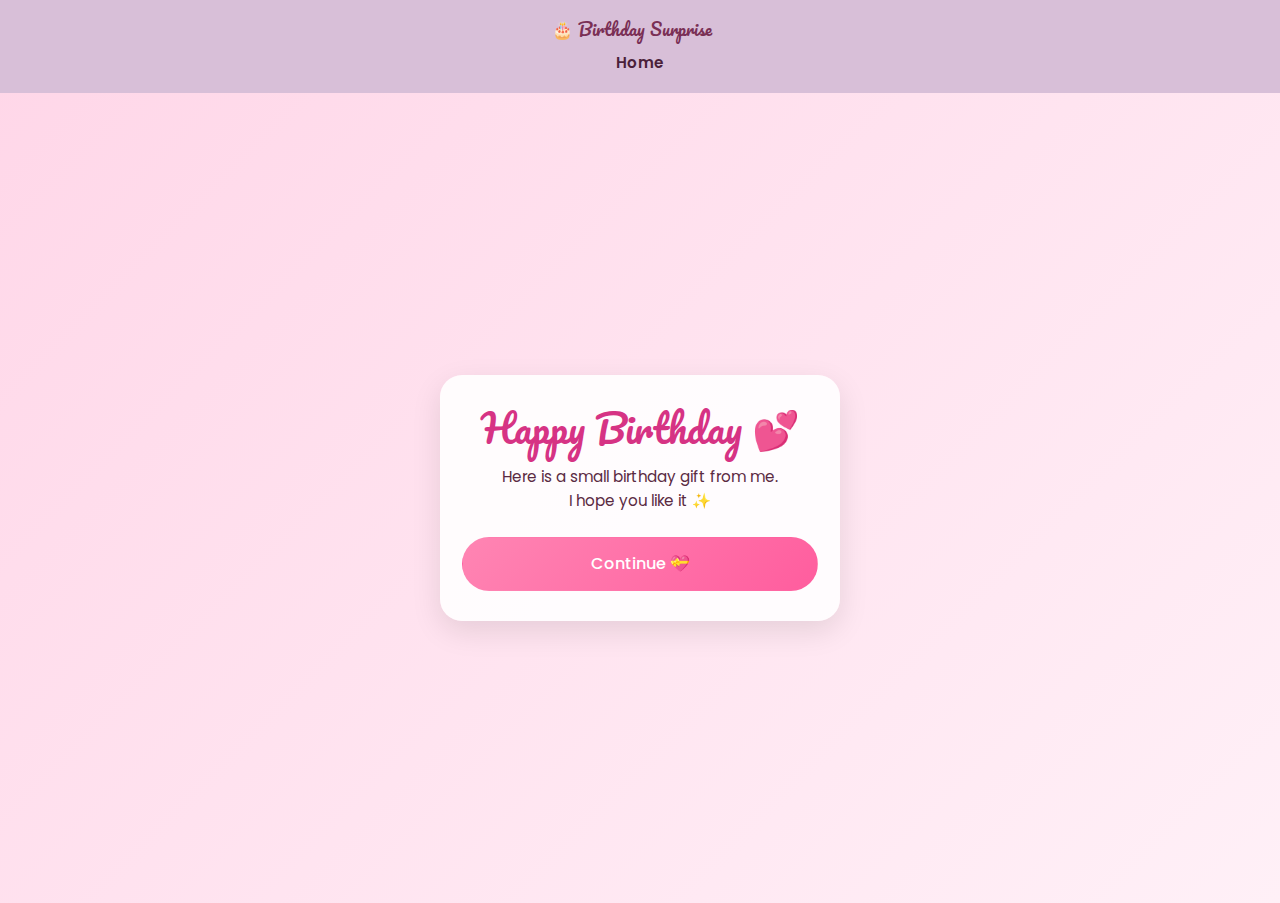
<file: index.html>
<!DOCTYPE html>
<html lang="en">

<head>
    <meta charset="UTF-8" />
    <meta name="viewport" content="width=device-width, initial-scale=1.0, viewport-fit=cover" />
    <title>Happy Birthday 💖</title>

    <!-- Bootstrap 5 -->
    <link href="https://cdn.jsdelivr.net/npm/bootstrap@5.3.3/dist/css/bootstrap.min.css" rel="stylesheet" />

    <!-- Custom CSS -->
    <link rel="stylesheet" href="./style.css" />
</head>

<body>

    <!-- Navbar -->
    <nav class="navbar bg-custom">
    <div class="container d-flex flex-column align-items-center">
        <span class="navbar-brand logo fancy-logo mb-1">
            🎂 Birthday Surprise
        </span>

        <ul class="navbar-nav d-flex flex-row justify-content-center">
            <li class="nav-item">
                <a class="nav-link nav-big" href="./index.html">Home</a>
            </li>
        </ul>
    </div>
</nav>


    <!-- Hero Section -->
    <main class="container-fluid hero d-flex align-items-center justify-content-center">
        <div class="hero-content text-center mx-3">
            <h1>Happy Birthday 💕</h1>
            <p class="subtitle">
                Here is a small birthday gift from me.<br />
                I hope you like it ✨
            </p>
            <a href="./question1.html" class="btn btn-custom">Continue 💝</a>
        </div>
    </main>

</body>

</html>
</file>
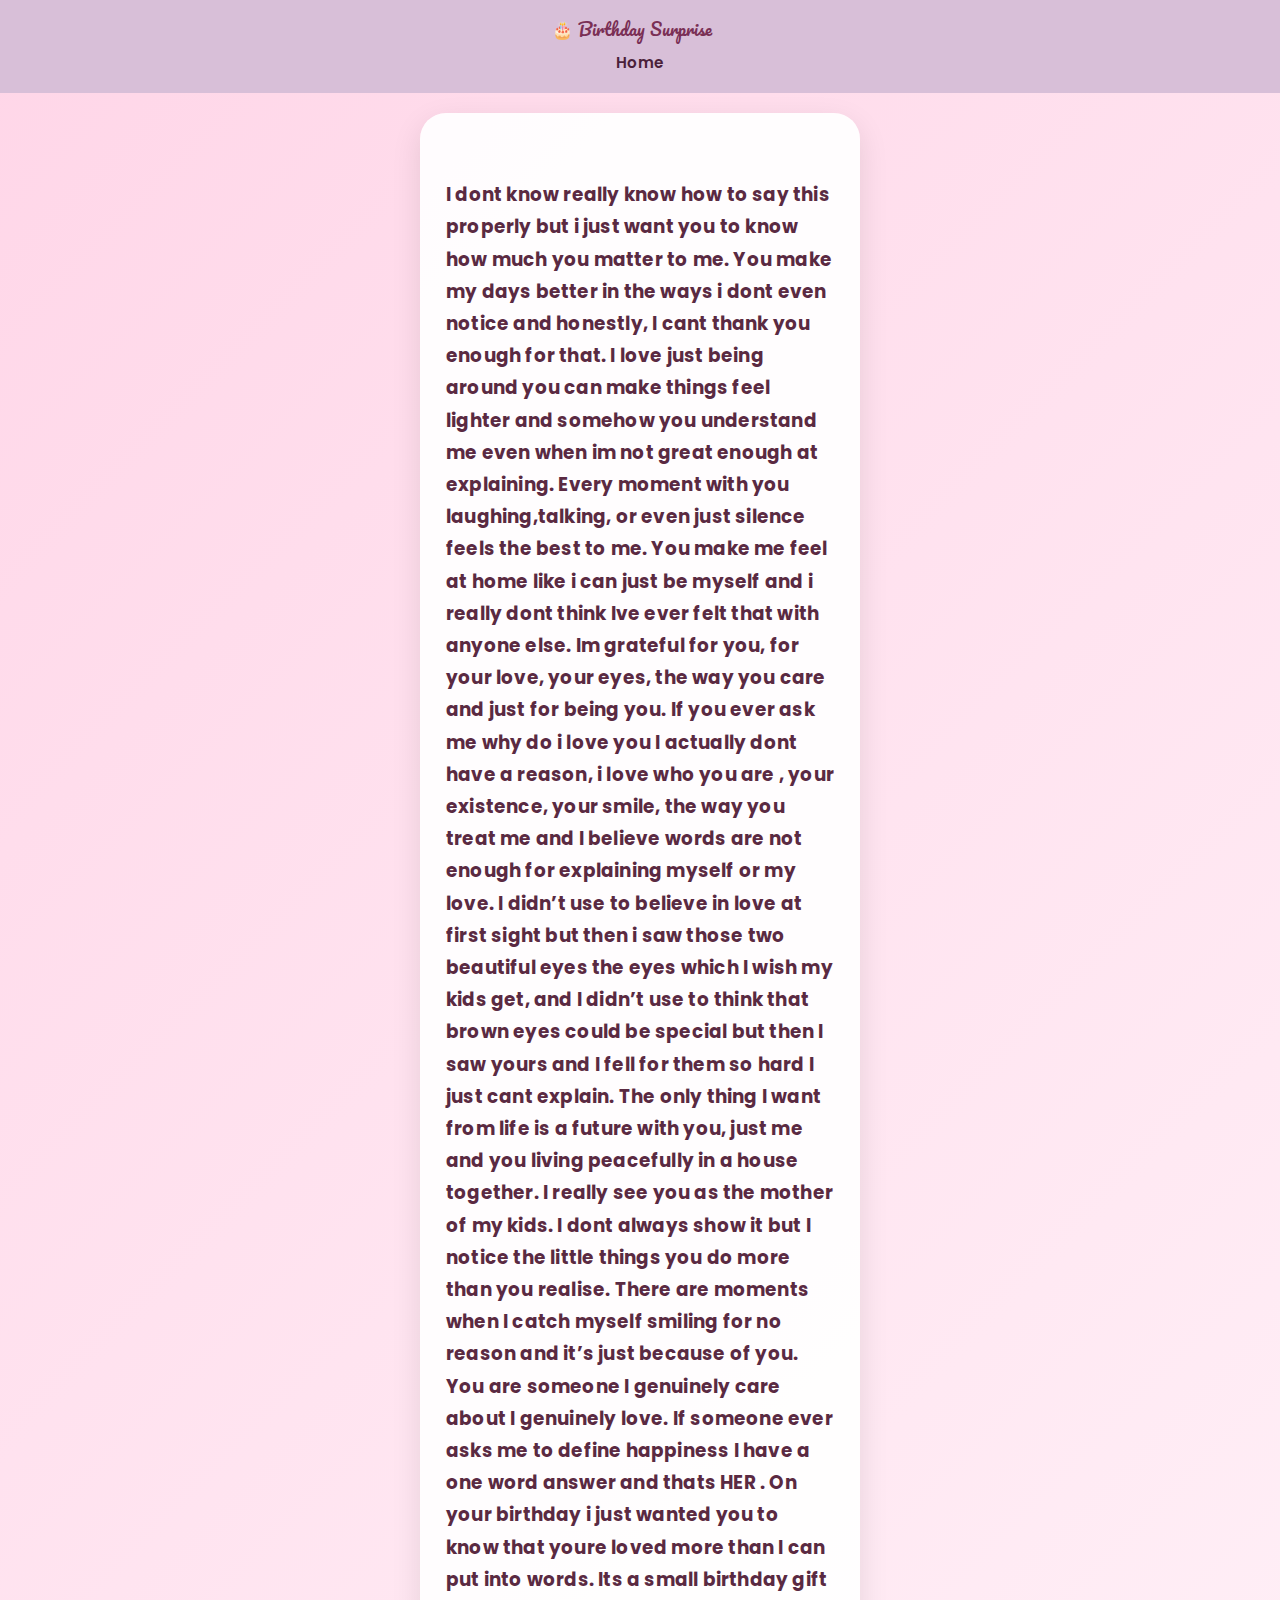
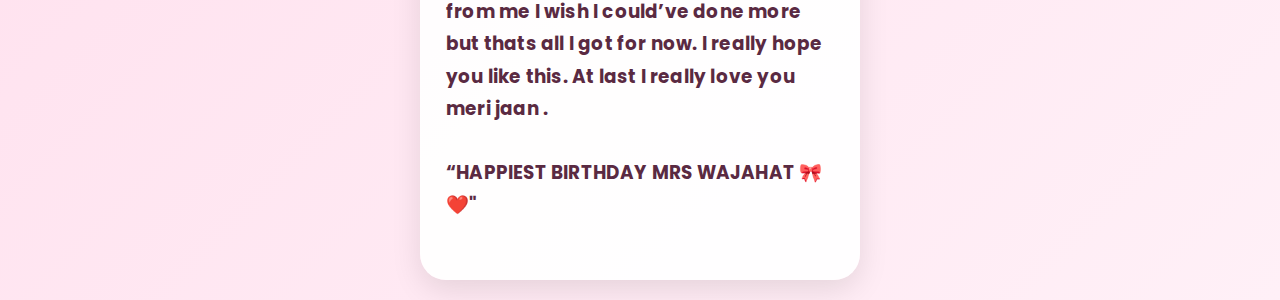
<file: final.html>
<!DOCTYPE html>
<html lang="en">

<head>
    <meta charset="UTF-8" />
    <meta name="viewport" content="width=device-width, initial-scale=1.0, viewport-fit=cover" />
    <title>Happy Birthday 💖</title>

    <!-- Bootstrap 5 -->
    <link href="https://cdn.jsdelivr.net/npm/bootstrap@5.3.3/dist/css/bootstrap.min.css" rel="stylesheet" />

    <!-- Existing Theme CSS -->
    <link rel="stylesheet" href="./style.css" />
    <link rel="stylesheet" href="./final.css" />
</head>

<body>

    <!-- Navbar -->
    <nav class="navbar bg-custom">
        <div class="container d-flex flex-column align-items-center">
            <span class="navbar-brand logo mb-1">🎂 Birthday Surprise</span>

            <ul class="navbar-nav d-flex flex-row justify-content-center">
                <li class="nav-item">
                    <a class="nav-link nav-big" href="./index.html">Home</a>
                </li>
            </ul>
        </div>
    </nav>

    <!-- Letter Section -->
    <main class="container-fluid hero d-flex justify-content-center">
        <div class="hero-content text-center mx-3">
            <p class="subtitle text-start" style="white-space: pre-line;">
                <b>I dont know really know how to say this properly but i just want you to know how much you matter to me. You make my days better in the ways i dont even notice and honestly, I cant thank you enough for that. I love just being around you can make things feel lighter and somehow you understand me even when im not great enough at explaining. Every moment with you laughing,talking, or even just silence feels the best to me. You make me feel at home like i can just be myself and i really dont think Ive ever felt that with anyone else. Im grateful for you, for your love, your eyes, the way you care and just for being you. If you ever ask me why do i love you I actually dont have a reason, i love who you are , your existence, your smile, the way you treat me and I believe words are not enough for explaining myself or my love. I didn’t use to believe in love at first sight but then i saw those two beautiful eyes the eyes which I wish my kids get, and I didn’t use to think that brown eyes could be special but then I saw yours and I fell for them so hard I just cant explain. The only thing I want from life is a future with you, just me and you living peacefully in a house together. I really see you as the mother of my kids. I dont always show it but I notice the little things you do more than you realise. There are moments when I catch myself smiling for no reason and it’s just because of you. You are someone I genuinely care about I genuinely love. If someone ever asks me to define happiness I have a one word answer and thats HER . On your birthday i just wanted you to know that youre loved more than I can put into words. Its a small birthday gift from me I wish I could’ve done more but thats all I got for now. I really hope you like this. At last I really love you meri jaan .</b>

                <b>“HAPPIEST BIRTHDAY MRS WAJAHAT 🎀 ❤️"</b>
            </p>
        </div>
    </main>

</body>

</html>
</file>
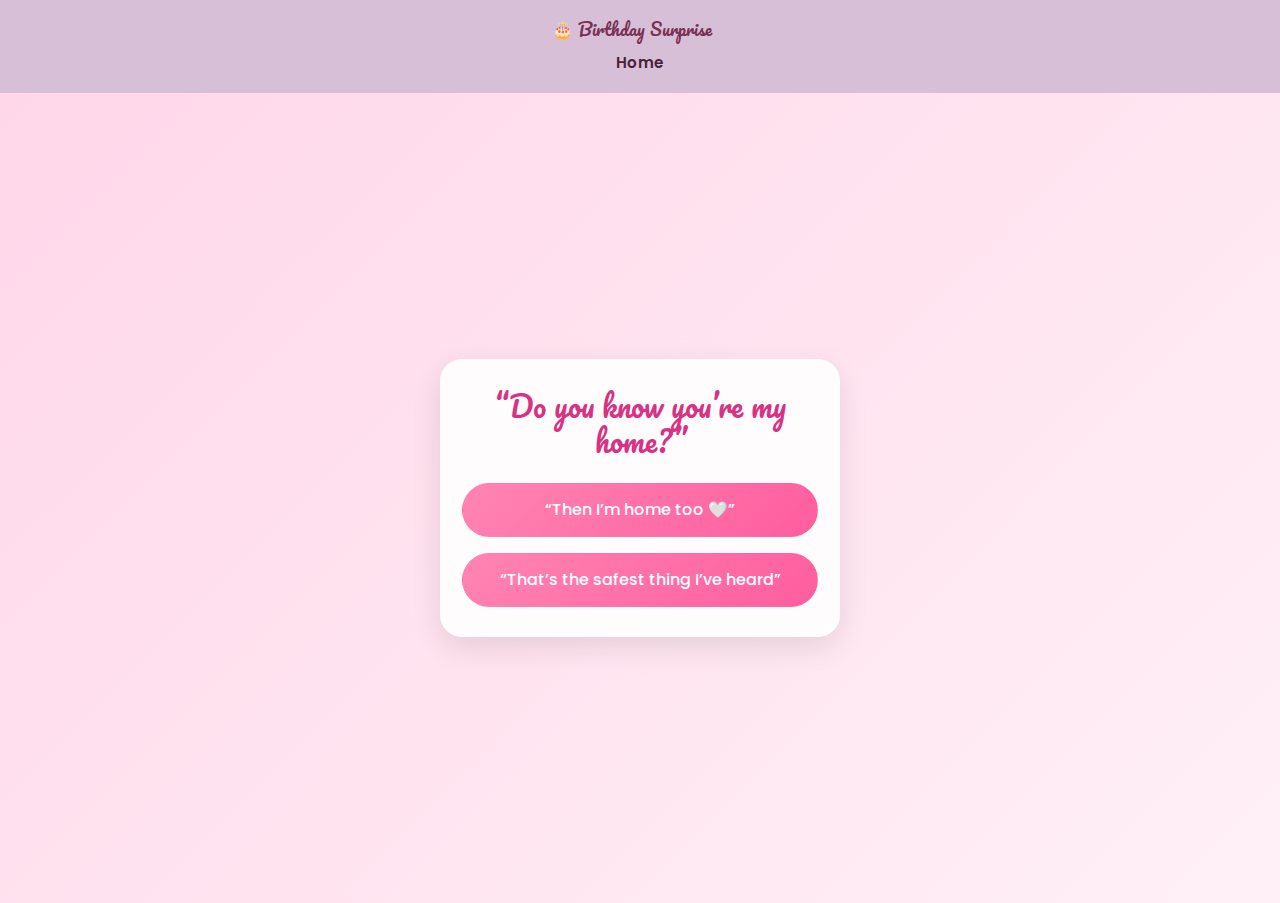
<file: question1.html>
<!DOCTYPE html>
<html lang="en">

<head>
    <meta charset="UTF-8" />
    <meta name="viewport" content="width=device-width, initial-scale=1.0, viewport-fit=cover" />
    <title>Happy Birthday 💖 - Question</title>

    <!-- Bootstrap 5 -->
    <link href="https://cdn.jsdelivr.net/npm/bootstrap@5.3.3/dist/css/bootstrap.min.css" rel="stylesheet" />

    <!-- Custom CSS -->
    <link rel="stylesheet" href="./question1.css" />
    <link rel="stylesheet" href="./style.css" />

</head>

<body>

    <!-- Navbar -->
    <nav class="navbar bg-custom">
    <div class="container d-flex flex-column align-items-center">
        <span class="navbar-brand logo fancy-logo mb-1">
            🎂 Birthday Surprise
        </span>

        <ul class="navbar-nav d-flex flex-row justify-content-center">
            <li class="nav-item">
                <a class="nav-link nav-big" href="./index.html">Home</a>
            </li>
        </ul>
    </div>
</nav>

    <!-- Question Section -->
    <main class="container-fluid hero d-flex align-items-center justify-content-center">
    <div class="hero-content text-center mx-3">
        <h2 class="question">“Do you know you’re my home?”</h2>

        <div class="d-flex justify-content-center gap-3 mt-4 flex-wrap">
            <a href="./question2.html" class="btn btn-custom answer-btn">
                “Then I’m home too 🤍”
            </a>

            <a href="./question2.html" class="btn btn-custom answer-btn">
                “That’s the safest thing I’ve heard”
            </a>
        </div>
    </div>
</main>


</body>

</html>
</file>
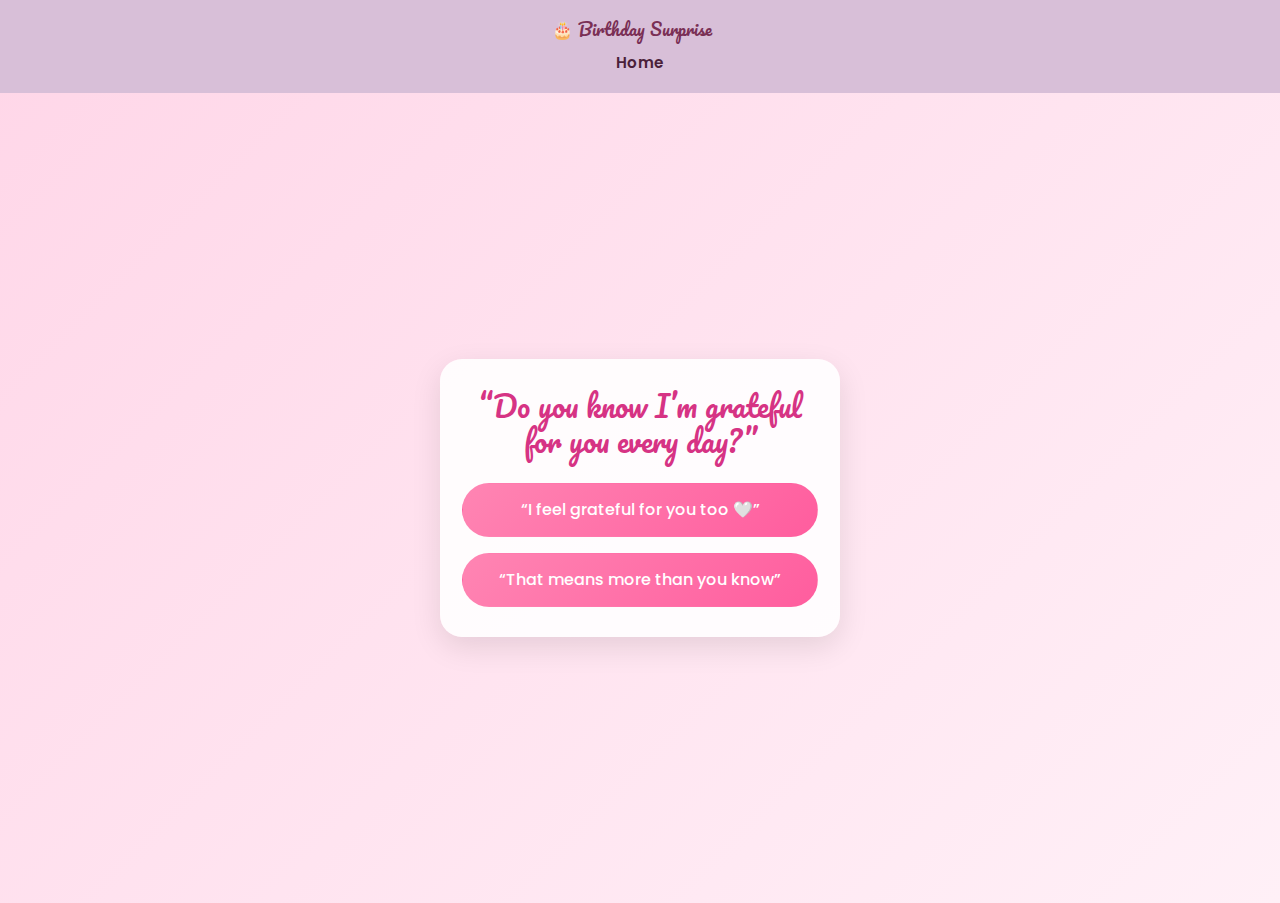
<file: question2.html>
<!DOCTYPE html>
<html lang="en">

<head>
    <meta charset="UTF-8" />
    <meta name="viewport" content="width=device-width, initial-scale=1.0, viewport-fit=cover" />
    <title>Happy Birthday 💖 - Question</title>

    <!-- Bootstrap 5 -->
    <link href="https://cdn.jsdelivr.net/npm/bootstrap@5.3.3/dist/css/bootstrap.min.css" rel="stylesheet" />

    <!-- Custom CSS -->
    <link rel="stylesheet" href="./question1.css" />
    <link rel="stylesheet" href="./style.css" />

</head>

<body>

    <!-- Navbar -->
    <nav class="navbar bg-custom">
    <div class="container d-flex flex-column align-items-center">
        <span class="navbar-brand logo fancy-logo mb-1">
            🎂 Birthday Surprise
        </span>

        <ul class="navbar-nav d-flex flex-row justify-content-center">
            <li class="nav-item">
                <a class="nav-link nav-big" href="./index.html">Home</a>
            </li>
        </ul>
    </div>
</nav>

    <!-- Question Section -->
    <main class="container-fluid hero d-flex align-items-center justify-content-center">
    <div class="hero-content text-center mx-3">
        <h2 class="question">“Do you know I’m grateful for you every day?”</h2>

        <div class="d-flex justify-content-center gap-3 mt-4 flex-wrap">
            <a href="./question3.html" class="btn btn-custom answer-btn">
                “I feel grateful for you too 🤍”
            </a>

            <a href="./question3.html" class="btn btn-custom answer-btn">
                “That means more than you know”
            </a>
        </div>
    </div>
</main>


</body>

</html>
</file>
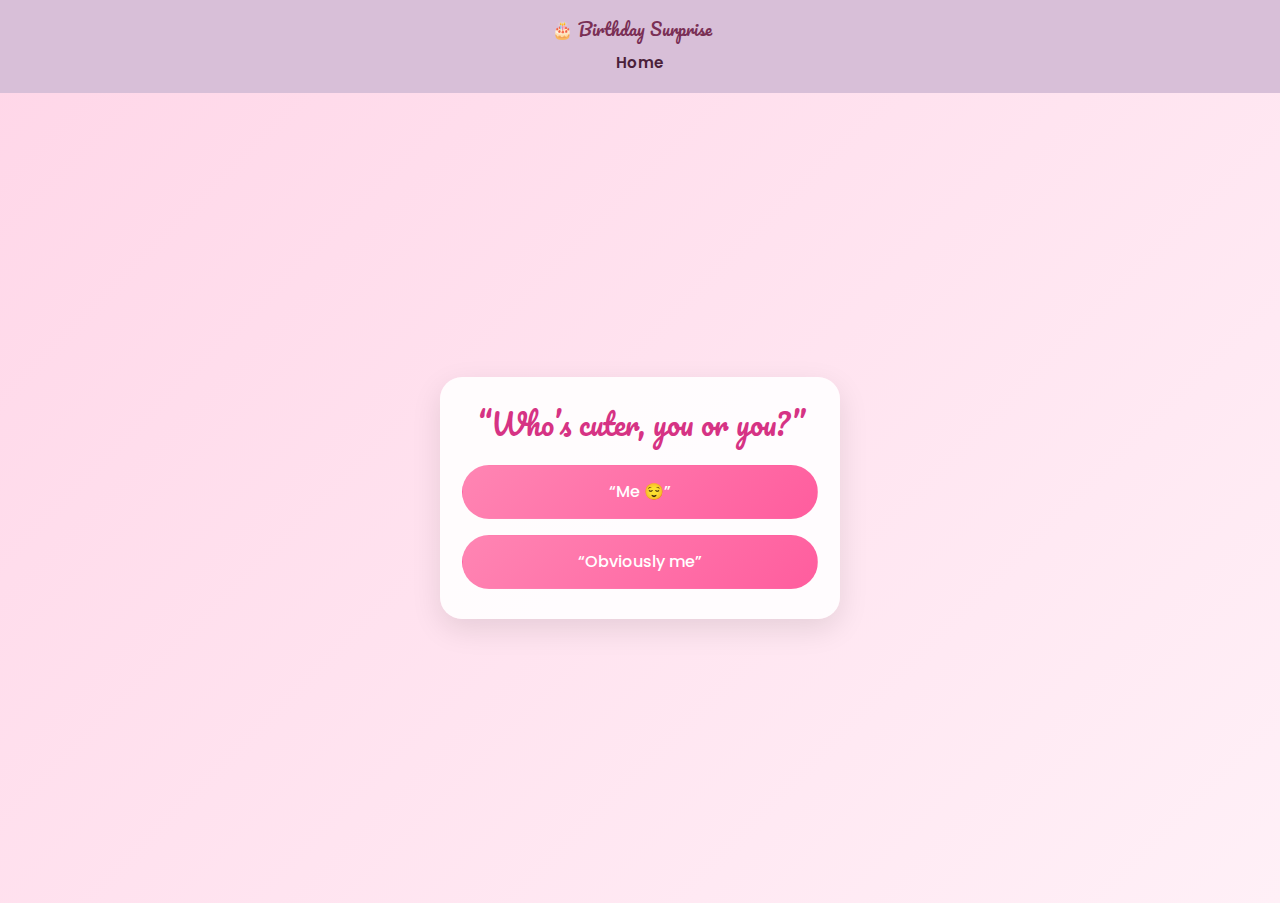
<file: question3.html>
<!DOCTYPE html>
<html lang="en">

<head>
    <meta charset="UTF-8" />
    <meta name="viewport" content="width=device-width, initial-scale=1.0, viewport-fit=cover" />
    <title>Happy Birthday 💖 - Question</title>

    <!-- Bootstrap 5 -->
    <link href="https://cdn.jsdelivr.net/npm/bootstrap@5.3.3/dist/css/bootstrap.min.css" rel="stylesheet" />

    <!-- Custom CSS -->
    <link rel="stylesheet" href="./question1.css" />
    <link rel="stylesheet" href="./style.css" />

</head>

<body>

    <!-- Navbar -->
    <nav class="navbar bg-custom">
    <div class="container d-flex flex-column align-items-center">
        <span class="navbar-brand logo fancy-logo mb-1">
            🎂 Birthday Surprise
        </span>

        <ul class="navbar-nav d-flex flex-row justify-content-center">
            <li class="nav-item">
                <a class="nav-link nav-big" href="./index.html">Home</a>
            </li>
        </ul>
    </div>
</nav>

    <!-- Question Section -->
    <main class="container-fluid hero d-flex align-items-center justify-content-center">
    <div class="hero-content text-center mx-3">
        <h2 class="question">“Who’s cuter, you or you?”</h2>

        <div class="d-flex justify-content-center gap-3 mt-4 flex-wrap">
            <a href="./question4.html" class="btn btn-custom answer-btn">
               “Me 😌”
            </a>

            <a href="./question4.html" class="btn btn-custom answer-btn">
                “Obviously me”
            </a>
        </div>
    </div>
</main>


</body>

</html>
</file>
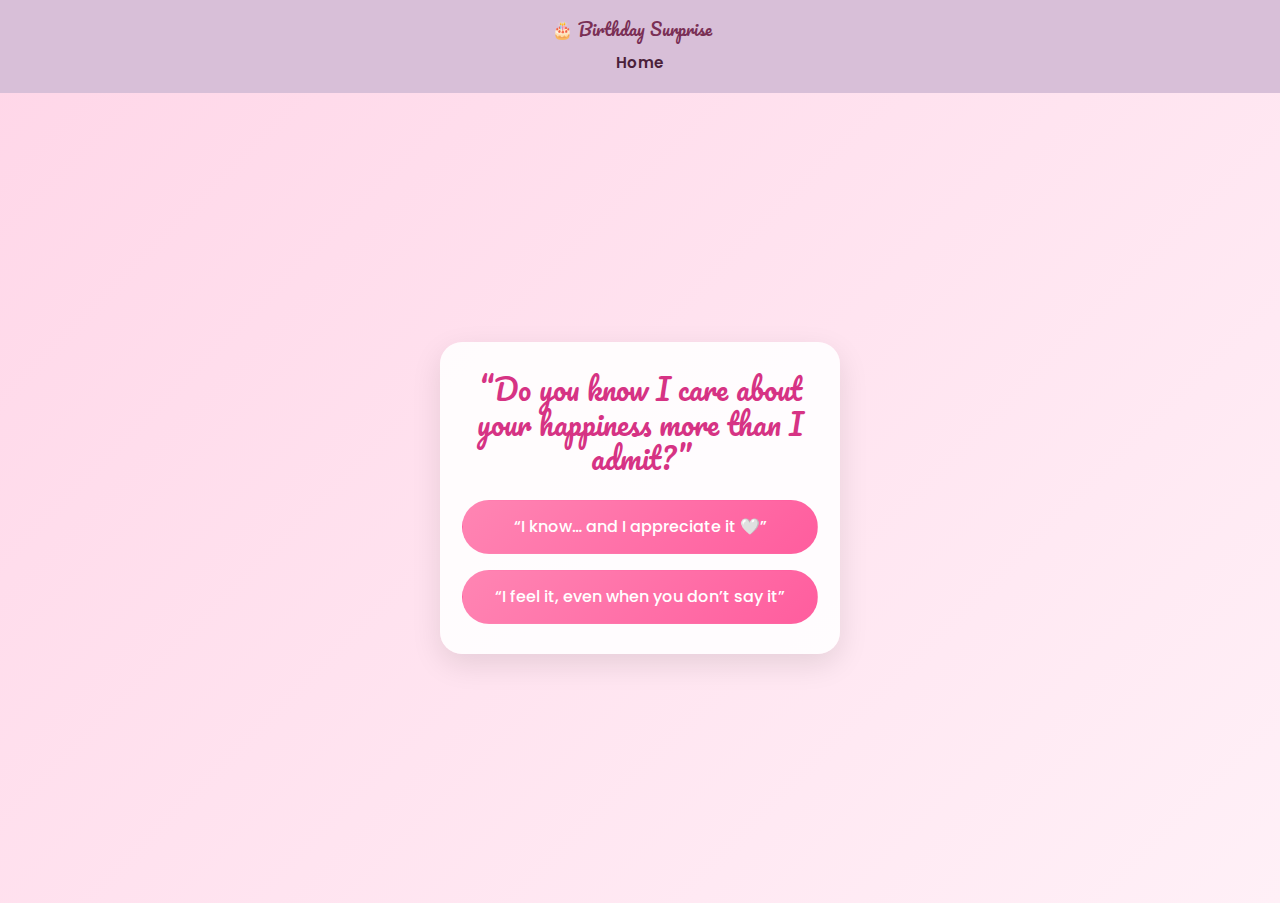
<file: question4.html>
<!DOCTYPE html>
<html lang="en">

<head>
    <meta charset="UTF-8" />
    <meta name="viewport" content="width=device-width, initial-scale=1.0, viewport-fit=cover" />
    <title>Happy Birthday 💖 - Question</title>

    <!-- Bootstrap 5 -->
    <link href="https://cdn.jsdelivr.net/npm/bootstrap@5.3.3/dist/css/bootstrap.min.css" rel="stylesheet" />

    <!-- Custom CSS -->
    <link rel="stylesheet" href="./question1.css" />
    <link rel="stylesheet" href="./style.css" />

</head>

<body>

    <!-- Navbar -->
    <nav class="navbar bg-custom">
    <div class="container d-flex flex-column align-items-center">
        <span class="navbar-brand logo fancy-logo mb-1">
            🎂 Birthday Surprise
        </span>

        <ul class="navbar-nav d-flex flex-row justify-content-center">
            <li class="nav-item">
                <a class="nav-link nav-big" href="./index.html">Home</a>
            </li>
        </ul>
    </div>
</nav>

    <!-- Question Section -->
    <main class="container-fluid hero d-flex align-items-center justify-content-center">
    <div class="hero-content text-center mx-3">
        <h2 class="question">“Do you know I care about your happiness more than I admit?”</h2>

        <div class="d-flex justify-content-center gap-3 mt-4 flex-wrap">
            <a href="./final.html" class="btn btn-custom answer-btn">
               “I know… and I appreciate it 🤍” 
            </a>

            <a href="./final.html" class="btn btn-custom answer-btn">
                “I feel it, even when you don’t say it”
            </a>
        </div>
    </div>
</main>


</body>

</html>
</file>
<file: style.css>
@import url('https://fonts.googleapis.com/css2?family=Poppins:wght@300;400;600&family=Pacifico&display=swap');

/* CRITICAL: prevent iPhone horizontal overflow */
html, body {
  max-width: 100%;
  overflow-x: hidden;
}

body {
  font-family: 'Poppins', sans-serif;
  background: linear-gradient(135deg, #ffd6e8, #fff0f7);
  min-height: 100vh;
  color: #5a2a42;
  padding-left: env(safe-area-inset-left);
  padding-right: env(safe-area-inset-right);
}

/* Navbar */
.bg-custom {
  background-color: #D8BFD8;
  padding-top: calc(14px + env(safe-area-inset-top));
  padding-bottom: 14px;
}

/* Navbar title styled like hero heading */
.logo {
  font-family: 'Pacifico', cursive; /* Same as hero h1 */
  font-size: 1.05rem; /* Slightly smaller */
  font-weight: 400;
  color: #7a2f55; /* Optional color adjustment */
  line-height: 1.2;
}

/* Centered & smaller nav link */
.nav-big {
  font-size: 0.95rem;
  font-weight: 600;
  color: #4b1f3a !important;
  padding: 4px 10px;
  white-space: nowrap;
}

/* Hero */
.hero {
  min-height: calc(100vh - 90px);
}

.hero-content {
  background: rgba(255, 255, 255, 0.88);
  padding: 30px 22px;
  border-radius: 22px;
  max-width: 400px;
  width: 100%;
  box-shadow: 0 10px 30px rgba(0, 0, 0, 0.1);
}

.hero-content h1 {
  font-family: 'Pacifico', cursive;
  font-size: 2.1rem;
  margin-bottom: 14px;
  color: #d63384;
}

.subtitle {
  font-size: 0.95rem;
  line-height: 1.6;
  margin-bottom: 24px;
}

/* Button */
.btn-custom {
  display: block;
  width: 100%;
  padding: 14px 0;
  border-radius: 30px;
  background: linear-gradient(135deg, #ff85b3, #ff5d9e);
  color: #fff;
  font-weight: 500;
  text-decoration: none;
}

.btn-custom:hover {
  color: #fff;
  box-shadow: 0 8px 20px rgba(255, 93, 158, 0.4);
}

/* Slight upscale for larger phones */
@media (min-width: 430px) {
  .hero-content h1 {
    font-size: 2.4rem;
  }
}
</file>
<file: final.css>
/* =========================
   LETTER PAGE STYLING
   ========================= */

/* Make hero feel taller for reading */
.hero {
  min-height: calc(100vh - 85px);
  padding-top: 20px;
  padding-bottom: 20px;
}

/* Bigger, softer letter container */
.hero-content {
  max-width: 440px;
  width: 100%;
  padding: 34px 26px;
  border-radius: 26px;
  background: rgba(255, 255, 255, 0.92);
}

/* Letter text styling */
.hero-content .subtitle {
  font-size: 1.05rem; /* bigger than before */
  line-height: 1.75;
  color: #5a2a42;
  text-align: left;
  letter-spacing: 0.2px;
}

/* Make the ending line stand out */
.hero-content .subtitle::after {
  display: block;
  text-align: center;
  font-size: 1.6rem;
  margin-top: 16px;
}

/* iPhone 11 & similar */
@media (max-width: 430px) {
  .hero-content {
    padding: 32px 22px;
  }

  .hero-content .subtitle {
    font-size: 1.08rem; /* fills screen more */
    line-height: 1.8;
  }
}

/* Larger phones */
@media (min-width: 431px) {
  .hero-content .subtitle {
    font-size: 1.15rem;
  }
}
</file>
<file: question1.css>
/* Question page styles */
.question {
    font-family: 'Pacifico', cursive;
    font-size: 1.8rem;
    color: #d63384;
    margin-bottom: 20px;
}

/* Answer buttons */
.answer-btn {
    min-width: 120px; /* symmetric size */
    padding: 12px 0;
    font-size: 1rem;
    border-radius: 30px;
    background: linear-gradient(135deg, #ff85b3, #ff5d9e);
    color: #fff;
    font-weight: 500;
    transition: transform 0.2s ease, box-shadow 0.2s ease;
}

.answer-btn:hover {
    transform: translateY(-2px);
    box-shadow: 0 8px 20px rgba(255, 93, 158, 0.4);
}

/* Responsive adjustments for small screens */
@media (max-width: 414px) {
    .question {
        font-size: 1.5rem;
    }

    .answer-btn {
        min-width: 100px;
        font-size: 0.95rem;
        padding: 10px 0;
    }
}
</file>
